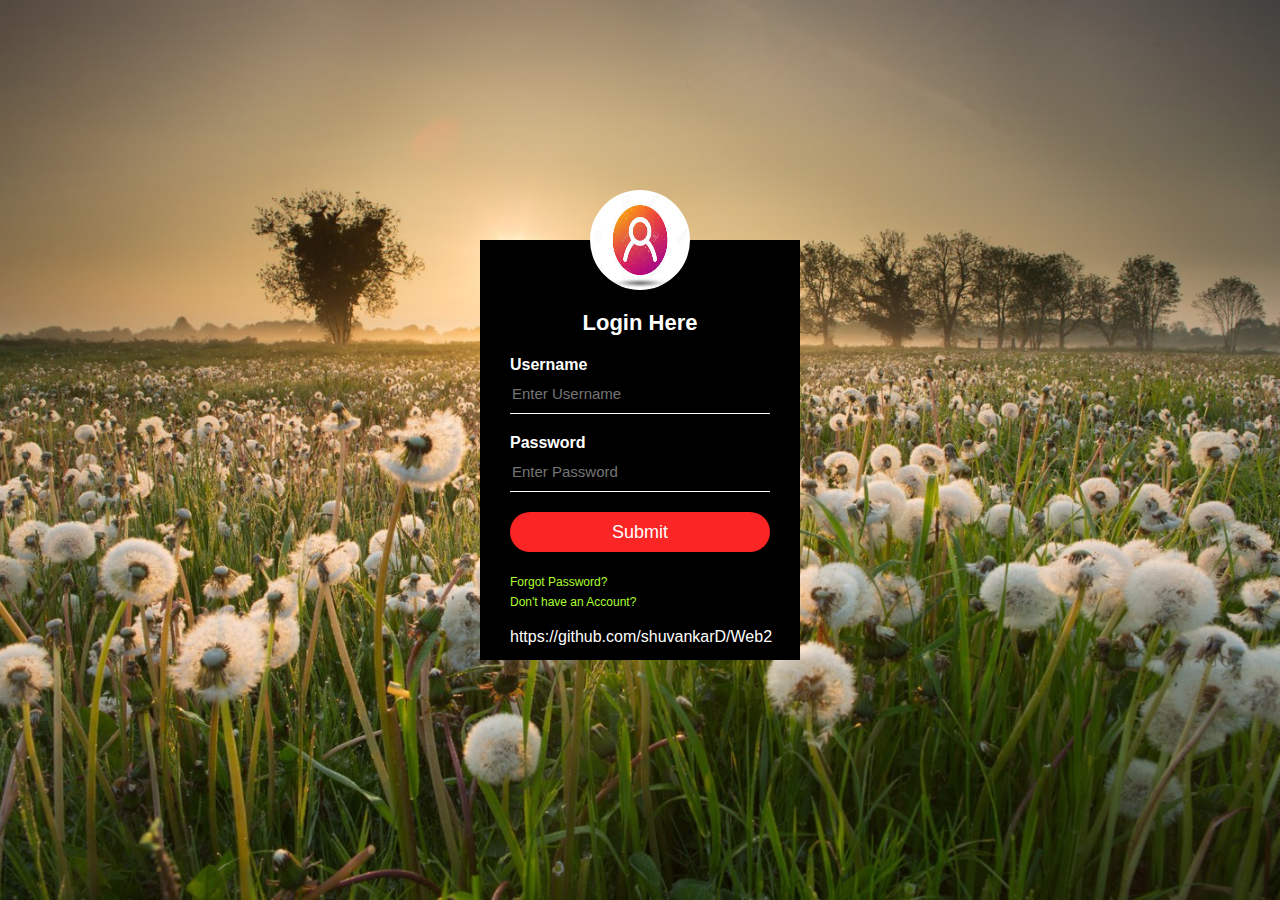
<file: index.html>
<html lang="en">
<head>
    <meta charset="UTF-8">
    <meta name="viewport" content="width=device-width, initial-scale=1.0">
    <title>Login Form Design</title>
    <link rel="stylesheet" href="project2.css">
</head>
<body>
    <div class="loginbox">
        <img src="pics2/avatar.jpg" class="avatar">
        <h1>Login Here</h1>
        <form >
            <p>Username</p>
            <input type="text" name="" placeholder="Enter Username">

            <p>Password</p>
            <input type="password" name="" placeholder="Enter Password">
            <input type="submit" name="" placeholder="login">
            <a href="">Forgot Password?</a><br>
            <a href="">Don't have an Account?</a>
        </form>https://github.com/shuvankarD/Web2

    </div>
</body>
</html>
</file>
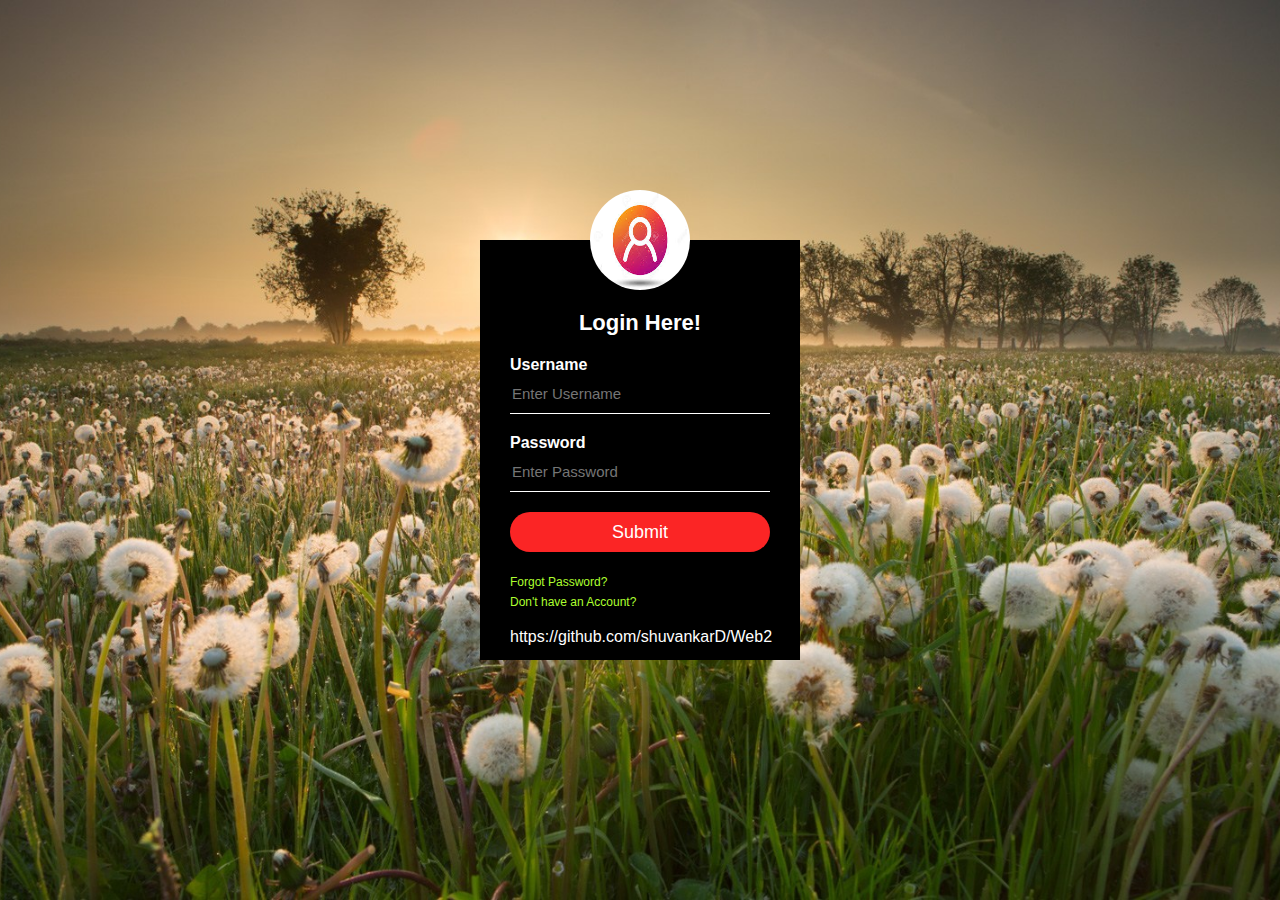
<file: project2.html>
<html lang="en">
<head>
    <meta charset="UTF-8">
    <meta name="viewport" content="width=device-width, initial-scale=1.0">
    <title>Login Form Design</title>
    <link rel="stylesheet" href="project2.css">
</head>
<body>
    <div class="loginbox">
        <img src="pics2/avatar.jpg" class="avatar">
        <h1>Login Here!</h1>
        <form >
            <p>Username</p>
            <input type="text" name="" placeholder="Enter Username">

            <p>Password</p>
            <input type="password" name="" placeholder="Enter Password">
            <input type="submit" name="" placeholder="login">
            <a href="">Forgot Password?</a><br>
            <a href="">Don't have an Account?</a>
        </form>https://github.com/shuvankarD/Web2

    </div>
</body>
</html>
</file>
<file: project2.css>
body{
    margin: 0;
    padding: 0;
    background: url(pics2/beach.jpeg);
    background-size: cover;
    background-position: center;
    font-family: sans-serif;
}

.loginbox{
    width: 320px;
    height: 420px;
    background: #000;
    color: #fff;
    top: 50%;
    left: 50%;
    position: absolute;
    transform: translate(-50%,-50%);
    box-sizing: border-box;
    padding: 70px 30px;
    
}
.avatar{
    width: 100px;
    height: 100px;
    border-radius: 50%;
    position: absolute;
    top: -50px;
    left: calc(50% - 50px);
}

h1{
margin: 0;
padding: 0 0 20px;
text-align: center;
font-size: 22px;
}

.loginbox p{
    margin: 0;
    padding: 0;
    font-weight: bold;
}

.loginbox input{
    width: 100%;
    margin-bottom: 20px;
}

.loginbox input[type="text"], input[type="password"]
{
    border: none;
    border-bottom: 1px solid #fff;
    background: transparent;
    outline: none;
    height: 40px;
    color: #fff;
    font-size: 15px;

}

.loginbox input[type="submit"]
{
    border: none;
    outline: none;
    height: 40px;
    background: #fb2525;
    color: #fff;
    font-size: 18px;
    border-radius: 20px;

}


.loginbox a{
    text-decoration: none;
    font-size: 12px;
    line-height: 20px;
    color: greenyellow;
}

.loginbox a:hover{
    color: indigo;
}
</file>
